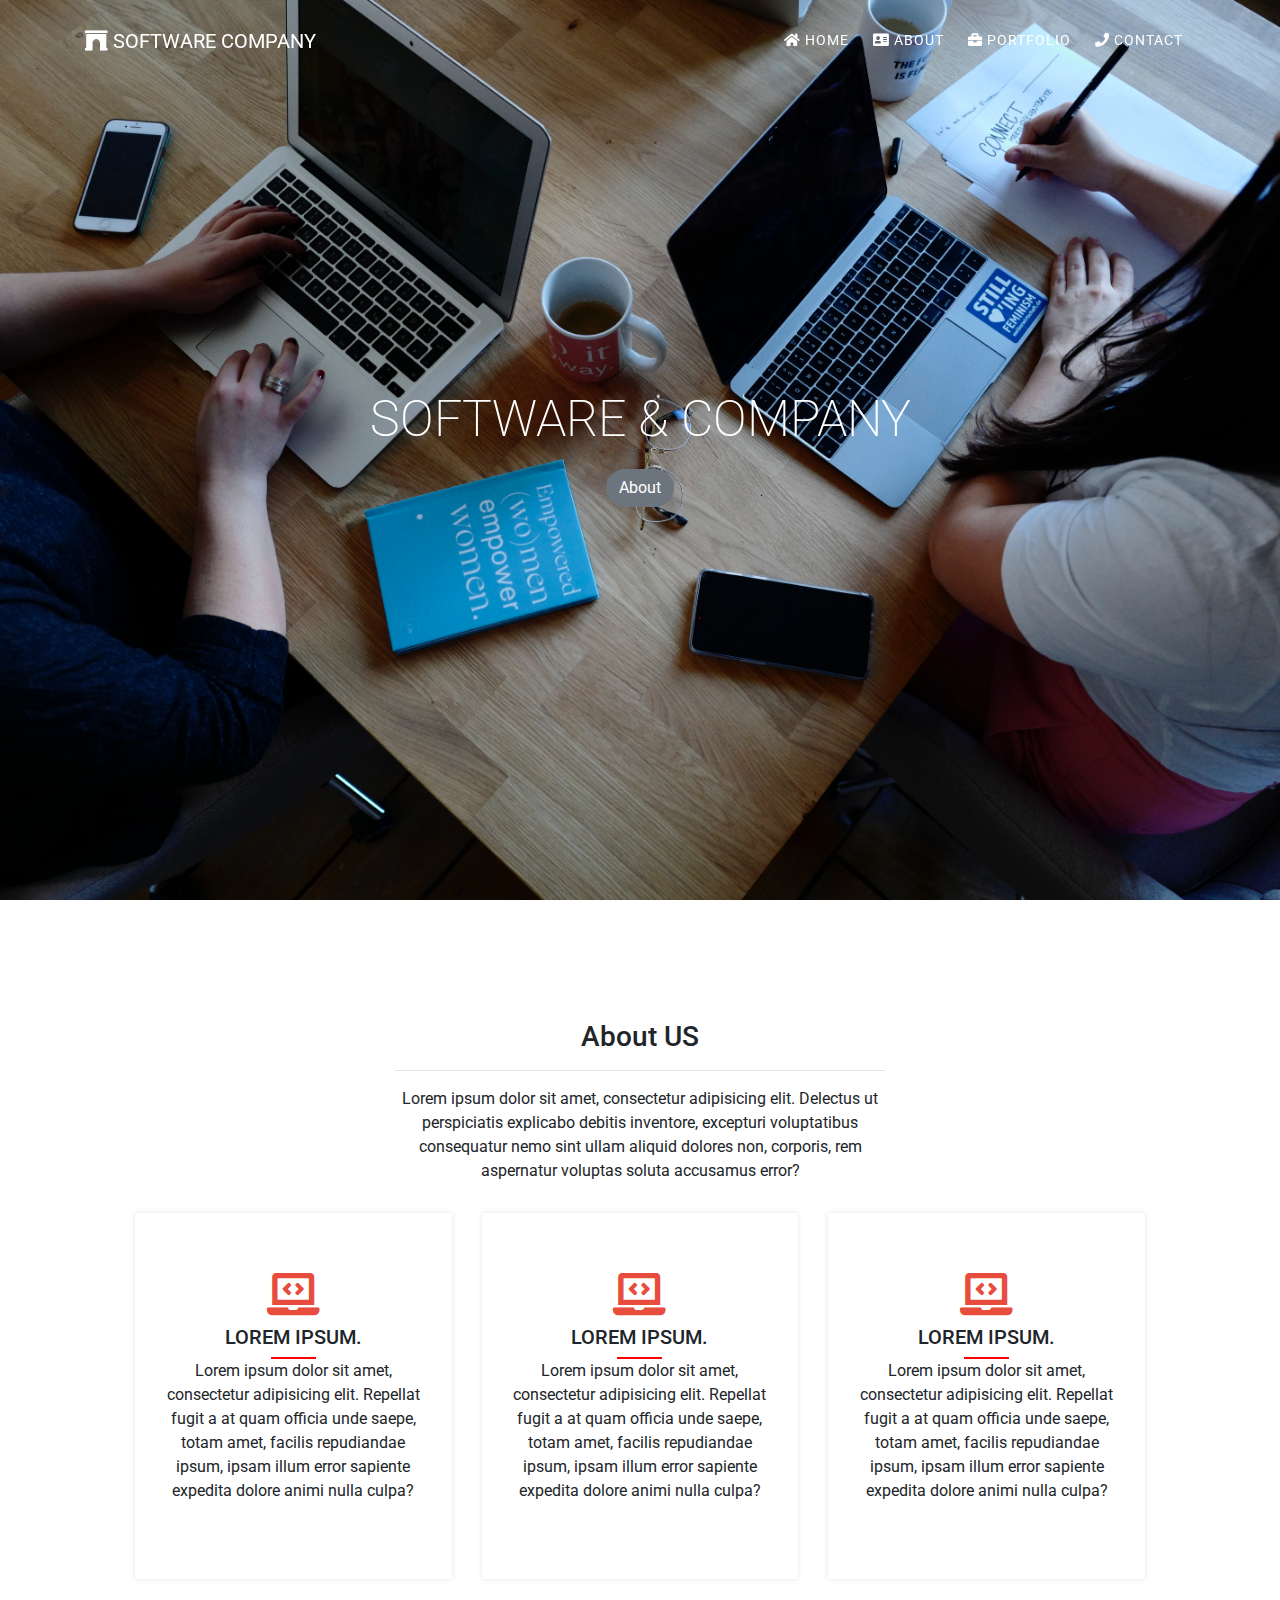
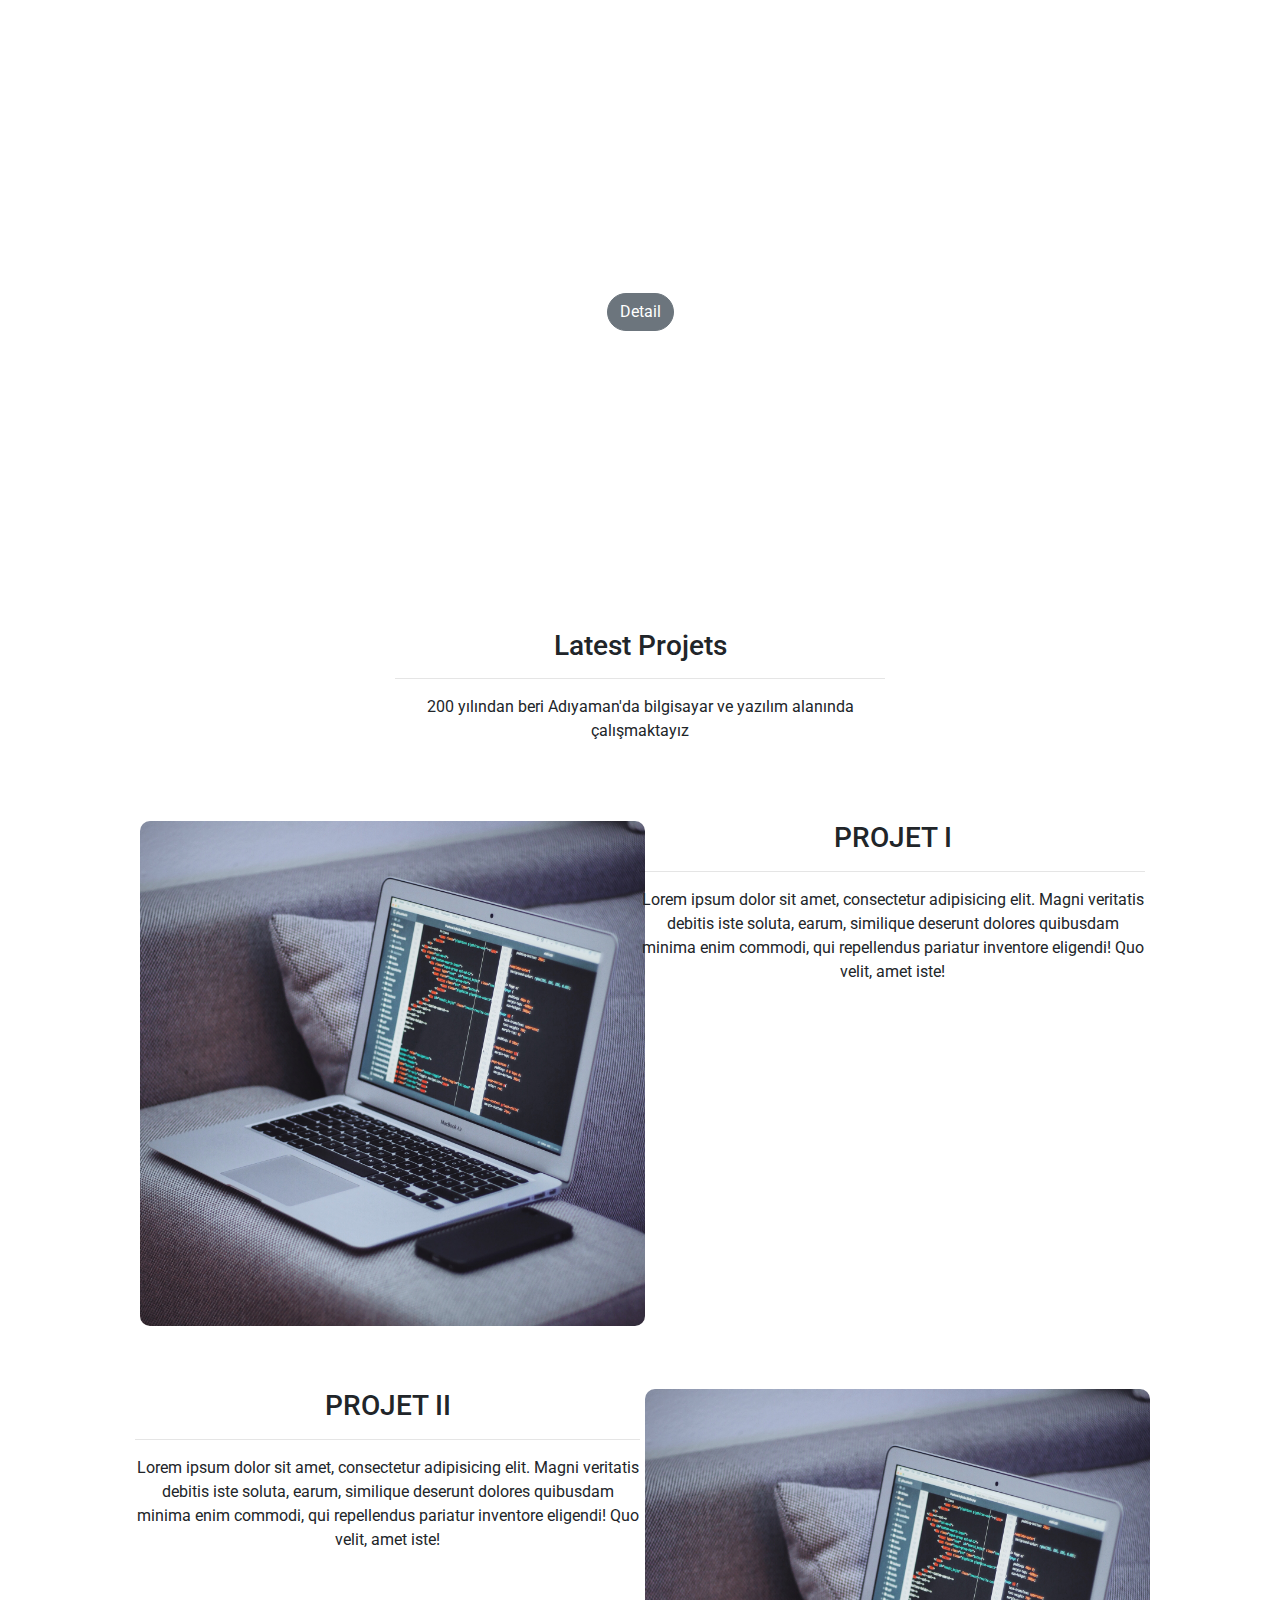
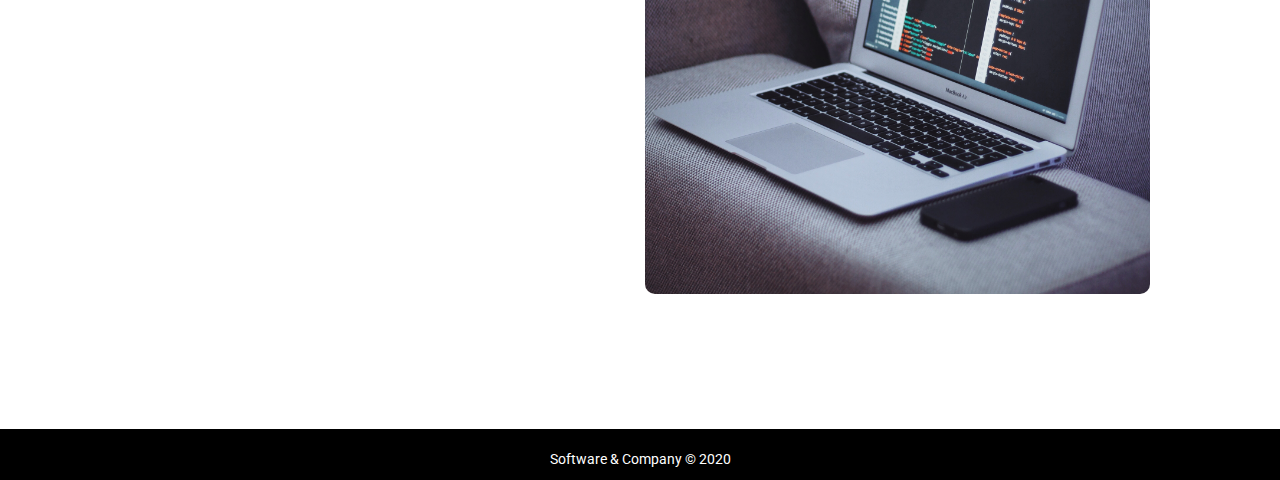
<file: index.html>
<!doctype html>
<html lang="en">

<head>
    <!-- Required meta tags -->
    <meta charset="utf-8">
    <meta name="viewport" content="width=device-width, initial-scale=1, shrink-to-fit=no">

    <!-- Bootstrap CSS -->
    <link rel="stylesheet" href="https://stackpath.bootstrapcdn.com/bootstrap/4.3.1/css/bootstrap.min.css">

    <!-- File of Css-->
    <link rel="stylesheet" href="css/style.css">

    <!-- File of Fontawesome-->
    <link rel="stylesheet" href="fontawesome-free-5.9.0-web/css/all.css">
<link href="https://fonts.googleapis.com/css?family=Roboto&display=swap" rel="stylesheet">

    <title>SOFTWARE COMPANY</title>
    
    
    
</head>

<body>



    <!-- navigation bar-->

    <nav class="navbar navbar-container navbar-expand-lg navbar-dark   fixed-top " id="mainNav">
        <div class="container">
            <a href="index.html" class="navbar-brand"><i class="fas fa-archway"></i> SOFTWARE   COMPANY</a>
            <button class="navbar-toggler navbar-toggler-right" type="button" data-toggle="collapse" data-target="#navbarResponsive" aria-controls="navbarResponsive" aria-ezpanded="false" aria-label="Togglenavigation">Menu
                <i class="fas fa-bars"></i>
            </button>
            <div class="collapse navbar-collapse" id="navbarResponsive">
                <ul class="navbar-nav text-uppercase ml-auto">
                    <li class="nav-item">
                        <a href="index.html" class="nav-link"><i class="fas fa-home"></i> Home</a>
                    </li>
                    <li class="nav-item">
                        <a href="about.html" class="nav-link"><i class="fas fa-address-card"></i> About</a>
                    </li>
                    <li class="nav-item">
                        <a href="posts.html" class="nav-link"><i class="fas fa-briefcase"></i> Portfolio</a>
                    </li>
                    <li class="nav-item">
                        <a href="contact.html" class="nav-link"><i class="fas fa-phone"></i> Contact</a>
                    </li>
                </ul>
            </div>

        </div>
    </nav>
    <!-- Hero SEction -->
    <header id="hero">
        <div class="container">
            <div class="intro-text">
                <div class="intro-heading text-uppercase">
                  Software  & Company
                </div>
                <div class="col-md-12 ">
                <a href="about.html" class="btn btn-secondary text-center" style="border-radius: 20px">About</a>   

                    
                </div>
                
            </div>
        </div>


    </header>
    <!-- who we are section -->
    <section id="whoweare" class="section-box">
        <div class="container">
            <div class="row">
                <div class="col-md-6 offset-md-3 text-center">
                    <div class="section-top">
                        <h3>About US</h3>
                        <hr>
                        <p>Lorem ipsum dolor sit amet, consectetur adipisicing elit. Delectus ut perspiciatis explicabo debitis inventore, excepturi voluptatibus consequatur nemo sint ullam aliquid dolores non, corporis, rem aspernatur voluptas soluta accusamus error?</p>
                    </div>
                </div>
            </div>

            <div class="row">
                <div class="col-md-4">
                    <div class="whoweare-item text-center">
                        <i class="fas fa-laptop-code"></i>
                        <h5 class="text-uppercase">Lorem ipsum.</h5>
                        <hr>
                        <p>Lorem ipsum dolor sit amet, consectetur adipisicing elit. Repellat fugit a at quam officia unde saepe, totam amet, facilis repudiandae ipsum, ipsam illum error sapiente expedita dolore animi nulla culpa?</p>

                    </div>
                </div>

                <div class="col-md-4">
                    <div class="whoweare-item text-center">
                        <i class="fas fa-laptop-code"></i>
                        <h5 class="text-uppercase">Lorem ipsum.</h5>
                        <hr>
                        <p>Lorem ipsum dolor sit amet, consectetur adipisicing elit. Repellat fugit a at quam officia unde saepe, totam amet, facilis repudiandae ipsum, ipsam illum error sapiente expedita dolore animi nulla culpa?</p>

                    </div>
                </div>

                <div class="col-md-4">
                    <div class="whoweare-item text-center">
                        <i class="fas fa-laptop-code"></i>
                                                <h5 class="text-uppercase">Lorem ipsum.</h5>

                        <hr>
                        <p>Lorem ipsum dolor sit amet, consectetur adipisicing elit. Repellat fugit a at quam officia unde saepe, totam amet, facilis repudiandae ipsum, ipsam illum error sapiente expedita dolore animi nulla culpa?</p>

                    </div>
                </div>
            </div>
        </div>
    </section>
   <!-- statement Section -->  
    <section id="statement">
        <div class="container">
            <div class="row">
                <div class="col-md-12 text-center">
                    <h4 class="text-black ">
                        Lorem ipsum dolor sit amet, consectetur adipisicing elit. Architecto quasi nobis perferendis labore <br>soluta. Illo repudiandae voluptatem, odit, voluptatum blanditiis minus, quam animi nesciunt aspernatur molestiae quaerat quas aut, impedit.
                        
                    </h4>
                    <a href="about.html" class="btn btn-secondary" style="border-radius: 20px">Detail</a>
                
                
                </div>
            </div>
        </div>
        
        
    </section>
    <!-- Last projetcs  Section iki projeden oluşacak -->  
    <section id="lastprojects" class="section-box">
        <div class="container-fluid">
            <div class="row">
                 <div class="col-md-6 offset-md-3 text-center">
                    <div class="section-top">
                        <h3>Latest Projets</h3>
                        <hr>
                        <p>200 yılından beri Adıyaman'da bilgisayar ve yazılım alanında çalışmaktayız</p>
                    </div>
                </div>
            </div>
            <div class="row justif-content-center no-gutters mb-0 mb-lg-0 mt-5">
                <div class="col-md-6">
                    <img src="img/resim1.jpg" alt="" class="img-fluid">
                </div>
                <div class="col-md-6">
                    <div class="text-center h-100 project">
                        <div class="d-flex h-1100">
                            <div class="project-text w-100 my-auto text-center ">
                                <h3 class="text-black text-uppercase"> Projet I</h3>
                            <hr>
                            <div class="d-none d-lg-block mb-2 ml-0" > <p>Lorem ipsum  dolor sit amet, consectetur adipisicing elit. Magni veritatis debitis iste soluta, earum, similique deserunt dolores quibusdam minima enim commodi, qui repellendus pariatur inventore eligendi! Quo velit, amet iste!</p></div>
                            
                            
                            </div>
                        </div>
                    </div>
                    
                </div>
                
                
            </div>
            
                   <div class="row justif-content-center no-gutters mb-0 mb-lg-0 mt-5">
                <div class="col-md-6">
                    <img src="img/resim1.jpg" alt="" class="img-fluid project-img">
                </div>
                <div class="col-md-6 order-lg-first">
                    <div class="text-center h-100 project">
                        <div class="d-flex h-1100">
                            <div class="project-text w-100 my-auto text-center ">
                                <h3 class="text-black text-uppercase"> Projet II</h3>
                            <hr>
                            <div class="d-none d-lg-block mb-2 ml-0" > <p>Lorem ipsum  dolor sit amet, consectetur adipisicing elit. Magni veritatis debitis iste soluta, earum, similique deserunt dolores quibusdam minima enim commodi, qui repellendus pariatur inventore eligendi! Quo velit, amet iste!</p></div>
                            
                            
                            </div>
                        </div>
                    </div>
                    
                </div>
                
                
            </div>
            
        </div>
    </section>
    
    
    
    <footer>
        
        <div class="container">
           <div class="row">
               <div class="col-md-12   text-center"><p class="text-black"> Software  & Company &copy; 2020    </p></div>
           </div>
            
            
        </div>
        
    </footer>







    <!-- Optional JavaScript -->
    <!-- jQuery first, then Popper.js, then Bootstrap JS -->
    <script src="https://code.jquery.com/jquery-3.3.1.slim.min.js"></script>
    <script src="https://cdnjs.cloudflare.com/ajax/libs/popper.js/1.14.7/umd/popper.min.js"></script>
    <script src="https://stackpath.bootstrapcdn.com/bootstrap/4.3.1/js/bootstrap.min.js"></script>
    <script src="js/app.js"></script>
    
</body>

</html>
</file>
<file: css/style.css>
/*
Theme Name: Theme-ergdn
Theme URI: https:www.google.com.tr
Author: MERT FURKAN ERGUDEN
Author URI: https:www.ergdn.com
Description: Minamal Wordpress theme for Wordpress by MERT FURKAN ERGUDEN 
Version: 1.0
License: GNU General Public License v2 or later
License URI: http://www.gnu.org/licenses/gpl-2.0.html
Text mert furkan erguden

This theme, like WordPress, is licensed under the GPL.
Use it to make something cool, have fun, and share what you've learned with others.
*/








/* -----
# General settings
--------------*/
.section-box{
    padding: 120px;
}
.section-top{
    margin-bottom: 30px;
}

/* -----
# Navigation
--------------*/
#mainNav > div > a{
    color: black;
}
#navbarResponsive > ul > li{
    color: black;
} 

.navbar-brand{
    color: white !important;
    transition: all .5s;
}
.navbar-brand:hover{
    color: #003366 !important;
}
nav.navbar-container{
    padding: 20px 0 20px 0;
}
#mainNav{
    background-color: transparent;  
}

#mainNav .navbar-nav .nav-item .nav-link{
    font-size: 14px;
    font-weight: 400;
    padding: 10px 12px;
    letter-spacing: 1px;
    color: white;
    transition: all .5s;
    
}
#mainNav .navbar-nav .nav-item .nav-link:hover{
    color: #004080;
}


/* sözde scroll clası */
nav.scroll{
    padding:0;
   background-color: grey!important;
    color: white !important;
    font-size: 18px !important;
    
}
#mainNav .navbar-toggler{
    font-size: 15px;
    right: 0;
    padding: 13px;
    text-transform: uppercase;
    color: white;
    border: 0;
    background-color: grey;
}
.navbar-brand.scroll,
.navbar-container.scroll,
.navbar.fixed-top.scroll,.navbar-container{
    transition: all .8s;
}










/* -----
# Hero Seciton
--------------*/
#hero{
    text-align: center;
    color: white;
    background: url("../img/heroo.jpg");
    background-repeat: no-repeat;
    background-attachment: scroll;
    background-position: center center;
    background-size: cover;
    height: 100vh;
    
    
}



#hero .container{
 display: table;
    height: 100vh;
    
}
#hero .intro-text{
    display: table-cell;
    vertical-align: middle;
    height: 100vh;
}

#hero .intro-heading{
    font-size: 50px;
    line-height: 50px;
    margin-bottom: 25px;
    font-weight: 200;
}

#hero .intro-heading span{
    color: coral;
    
}
.btn-main{
    text-transform: uppercase;
    font-weight: 500;
    font-family: sans-serif;
    font-size: 16px;
    letter-spacing: 1px;
    display:  block;
    padding: 8px 28px;
    border-radius: 50px;
    margin: 10px;
    border: 2px solid white;
    color: dimgrey;
    transition: all .5s;
}
.btn-main:hover{
    background-color: black;
    color: white;
     transition: all .5s;
}

/* -----
# who we are section
--------------*/

#whoweare{
transition: 1s !important    

}



#whoweare .whoweare-item{
    padding: 60px 30px;
    box-shadow: 0 0 5px rgb(0,0,0,.1);
    

}
.whoweare-item i{
    font-size: 42px;
    margin-bottom: 10px;
    color: #e74c3c;
}
.whoweare-item hr{
    width: 45px;
    height: 2px;
    background-color: red;
    border: none;
    margin:0 auto;
}
.whoweare-item:hover{
    background-color:grey;
    color: white;
    cursor: pointer;
    
}


/* şuna tekraradan bak*/
.whoweare-item:hover hr{
    transition: 1s;
    background-color: white;
    width: 100%;
}


.whoweare-item:hover i{
 color: #fff;
   transform: translateY(-20px);
    transition: all .5s;
    
}
/* -----
# statetment section
--------------*/

#statement{
    background:linear-gradient(rgba(20,20,20,.8),rgba(20,20,20,.8)), url("../img/statementBG.jpg");
    background-repeat: no-repeat;
    background-attachment: fixed;
    background-position: center center;
    background-size: cover;
    
}
#statement{
    height: 410px;
}

#statement h4{
    color: white;
margin-top: 100px    
}
/* -----
# Latest Project section
--------------*/
#latestprojects{
    background-color: aqua;
    
}

#latestprojects .project-text{
    padding 30px;
}

#latestprojects .project-text:hover{
    width: 50%;
    transition: all .5s;
}
 
#lastprojects  img{
    border-radius: 10px;
    margin-bottom: 15px;
    margin-right: 5px;
    margin-left: 5px;

}

/* -----
# footer section
--------------*/
footer{
    background-color: #000;
    padding: 20px 0 10px;
    font-size: 14px;
    
}
footer p{
    margin:0;
   color:white;
}

/* -----
# About.html
--------------*/
/* -----
# inside hero section
--------------*/
.page-image{
    display: table;
    width: 100%;
    
}

.page-image-about{
    
   background:linear-gradient(rgba(20,20,20,.8),rgba(20,20,20,.8)), url("../img/aboutBg.jpg");
    background-repeat: no-repeat;
    background-attachment: fixed;
    background-position: center center;
    background-size: cover; 
    
}

.page-title{
    display: table-cell;
    vertical-align: middle;
    text-align: center;
    font-size: 50px;
    color: red;
    margin-bottom:25px;
    font-weight: 200;
}



/* -----
# About us section
--------------*/
#aboutus{
    background-color: #f2f2f2;
}

#aboutus .project-text{
  padding: 30px;  
}

/* -----
# TEam section
--------------*/

.team-member{
    margin-bottom: 50px;
    text-align: center;
}
.team-member img{
    width: 225px;
    height: 225px;
    border: 5px solid black;
}

.team-member h4{
    margin-top: 25px;
    margin-bottom: 0;
    text-transform: none;    
    
}
ul.social-buttons{
    margin-bottom: 0;
}

ul.social-buttons li a{
    font-size: 20px;
    line-height: 50px;
    display: block;
    width: 50px;
    height: 50px;
    color:black;
    border-radius: 100%;
    border: 1px solid black;
    
}
ul.social-buttons li a:hover{
    color: #fff;
}
ul.social-buttons li a:hover{
   background-color: black;
    transition: all .5s;
}


/* -----
# Portfolio Section
--------------*/


.page-image-portfolio{
     background:linear-gradient(rgba(20,20,20,.8),rgba(20,20,20,.8)), url("../img/portfolioBg.jpg");
    background-repeat: no-repeat;
    background-attachment: fixed;
    background-position: center center;
    background-size: cover; 
    
}

.portfolio-item{
    right: 0;
    margin: 0 0 15px;
    
}

/* position relative dedik ki içindeki de relative e göre kendini ayarlasın*/
.porfolio-link{
    position: relative;
    display: block;
    max-width: 400px;
    margin: 0 auto;
    cursor: pointer;
}
.portfolio-hover{
    position: absolute;
    width: 100%;
    height: 100%;
    opacity: 0;
    background: rgba(231,76,60,0.8);
    transition: all .5s;
}


.portfolio-hover:hover{
    opacity: 1;
    
}

.portfolio-hover-content{
    font-size: 20px;
    position: absolute;
    top: 50%;
    width: 100%;
    height: 20px;
    margin-top: -12px;
    text-align: center;
    color: white;
}
.portfolio-hover-content i{
    margin-top: -12px;
}


.portfolio-caption{
    max-width: 400px;
    margin: 0 auto;
    padding: 25px;
    text-align: center;
}
.portfolio-caption h4{
    margin: 0;
    text-transform: uppercase;
}


.portfolio-caption p{
  font-size: 16px;
    font-style: italic;
}

/* -----
# Contact Section
--------------*/

.page-image-contact{
     background:linear-gradient(rgba(20,20,20,.8),rgba(20,20,20,.8)), url("../img/contactBg.jpg");
    background-repeat: no-repeat;
    background-attachment: fixed;
    background-position: center center;
    background-size: cover; 
    
}
.form-group{
    margin-bottom: 25px;
    
}
.form-group input,
.form-group textarea{
    padding: 20px;
}

.form-group input.form-control{
   height: auto; 
}
.form-group input.form-control{
height:  ;

}
.form-control:focus{
    border-color: grey;
    box-shadow: none;
}
.btn-contact{
    background-color: gray;
    color: white;
    display: inline-block;
    left: 50%;
    right: 50%;
}
 
.adres-defteri{
    height: auto;
    width: auto;
    margin-top: 12rem;
    display: table;
    
}
.adres-ust{
     display: table-cell;
    vertical-align: middle;
    text-align: center;
    
}



.card-text p{
    margin: 20px
}
</file>
